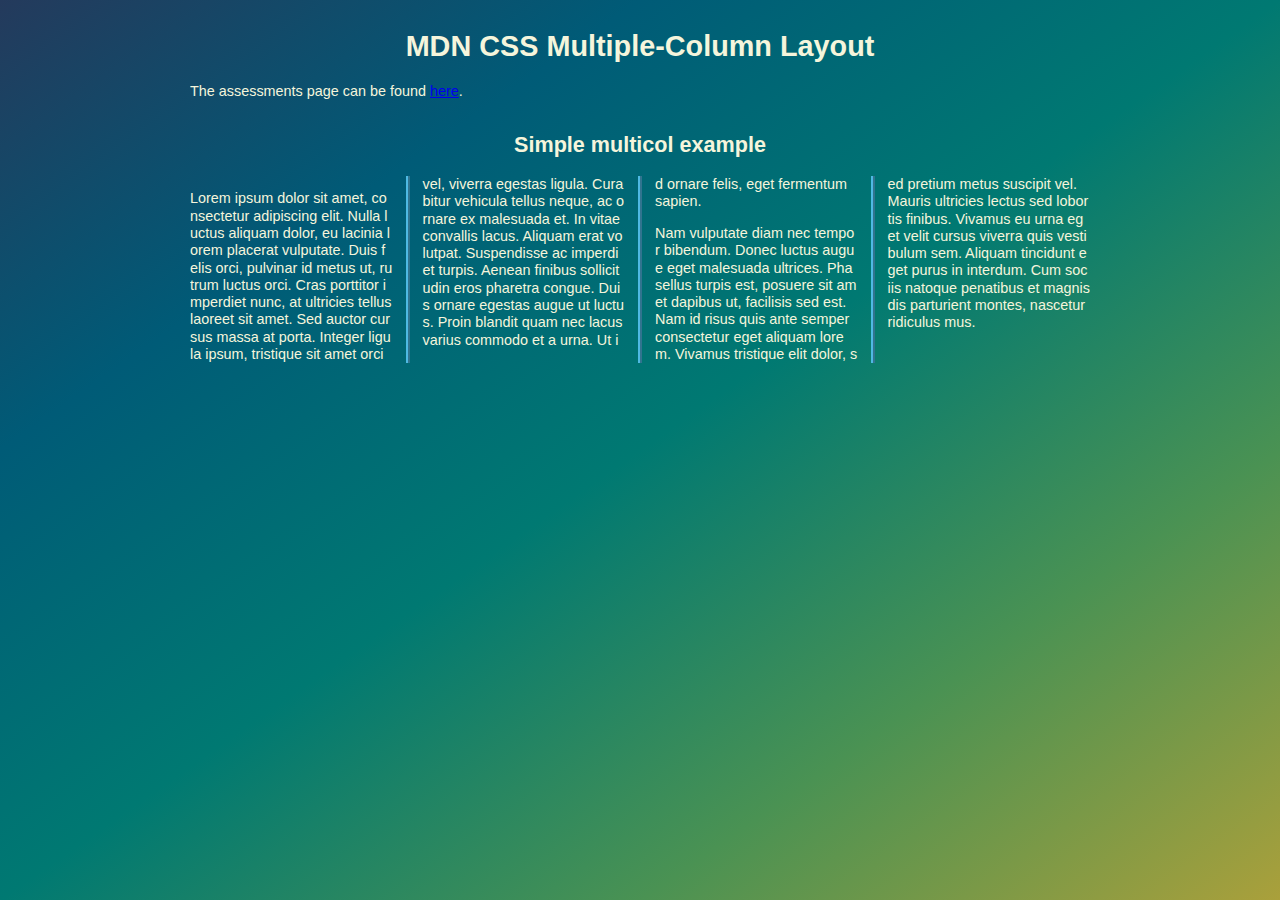
<file: index.html>
<!-- <!DOCTYPE html> -->
<html lang="en">
  <head>
    <meta charset="UTF-8" />
    <meta http-equiv="X-UA-Compatible" content="IE=edge" />
    <meta name="viewport" content="width=device-width, initial-scale=1.0" />
    <title>MDN CSS Multiple-Column Layout</title>
    <link rel="stylesheet" href="styles.css" />
  </head>
  <body>
    <header>
      <h1>MDN CSS Multiple-Column Layout</h1>
    </header>
  
  <p>The assessments page can be found <a href="assessments.html">here</a>.</p>
  
    <div class="container">
      <h2>Simple multicol example</h2>

      <p>
        Lorem ipsum dolor sit amet, consectetur adipiscing elit. Nulla luctus
        aliquam dolor, eu lacinia lorem placerat vulputate. Duis felis orci,
        pulvinar id metus ut, rutrum luctus orci. Cras porttitor imperdiet nunc,
        at ultricies tellus laoreet sit amet. Sed auctor cursus massa at porta.
        Integer ligula ipsum, tristique sit amet orci vel, viverra egestas
        ligula. Curabitur vehicula tellus neque, ac ornare ex malesuada et. In
        vitae convallis lacus. Aliquam erat volutpat. Suspendisse ac imperdiet
        turpis. Aenean finibus sollicitudin eros pharetra congue. Duis ornare
        egestas augue ut luctus. Proin blandit quam nec lacus varius commodo et
        a urna. Ut id ornare felis, eget fermentum sapien.
      </p>

      <p>
        Nam vulputate diam nec tempor bibendum. Donec luctus augue eget
        malesuada ultrices. Phasellus turpis est, posuere sit amet dapibus ut,
        facilisis sed est. Nam id risus quis ante semper consectetur eget
        aliquam lorem. Vivamus tristique elit dolor, sed pretium metus suscipit
        vel. Mauris ultricies lectus sed lobortis finibus. Vivamus eu urna eget
        velit cursus viverra quis vestibulum sem. Aliquam tincidunt eget purus
        in interdum. Cum sociis natoque penatibus et magnis dis parturient
        montes, nascetur ridiculus mus.
      </p>
    </div>
  </body>
</html>
</file>
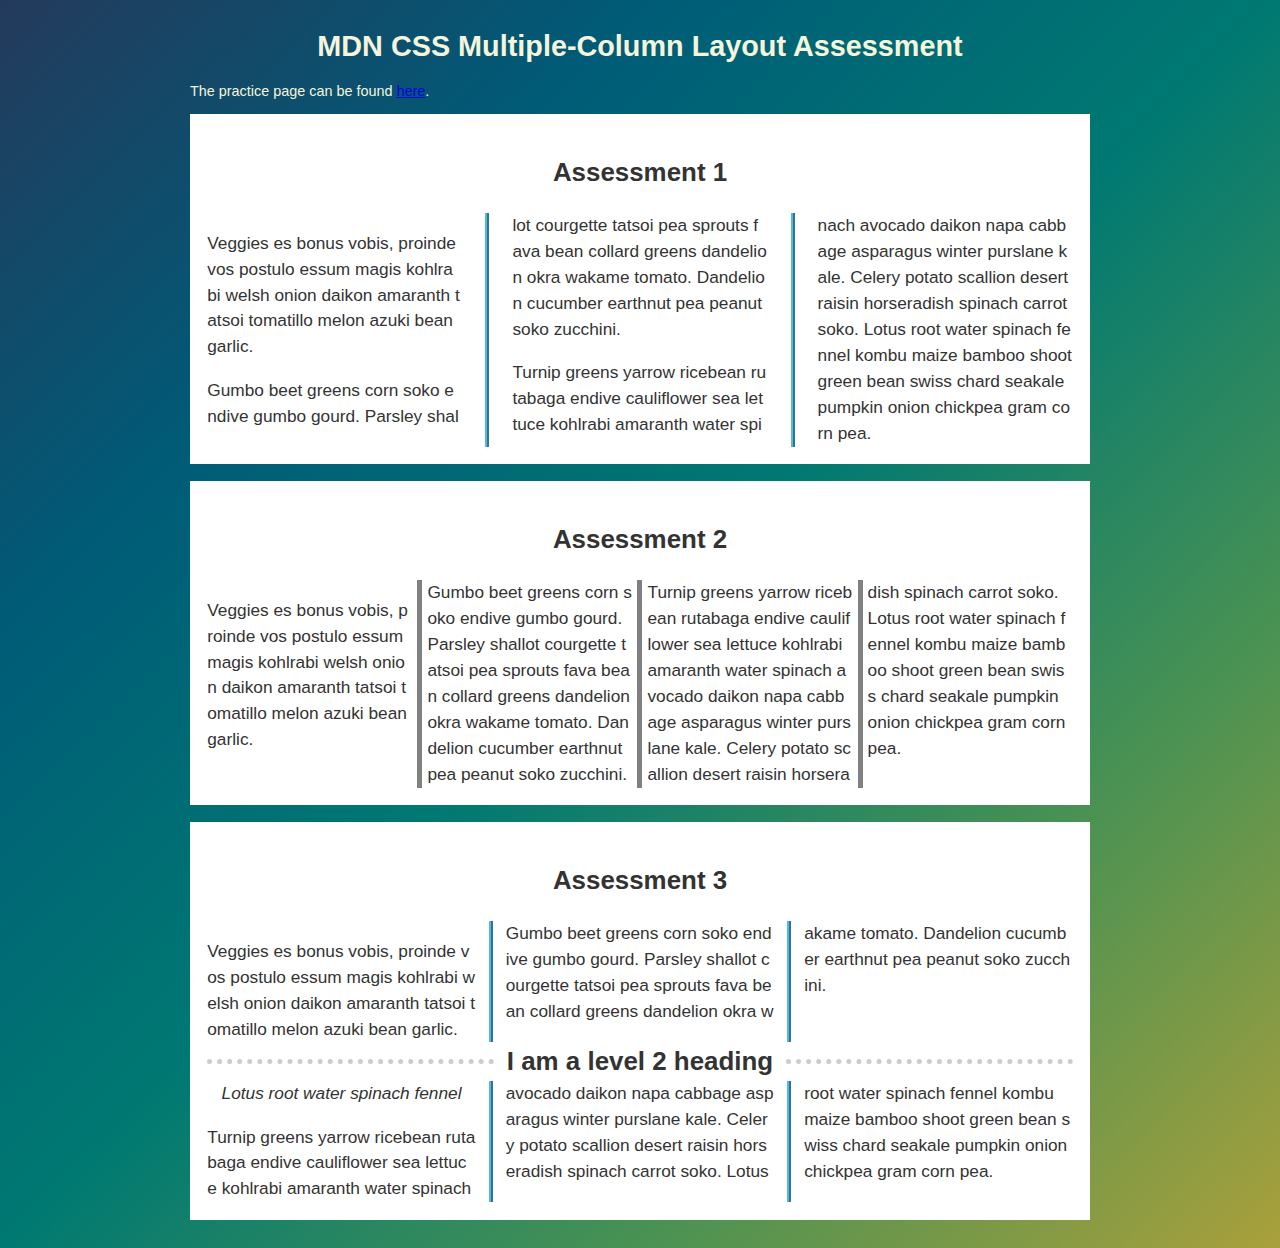
<file: assessments.html>
<!-- <!DOCTYPE html> -->
<html lang="en">
  <head>
    <meta charset="UTF-8" />
    <meta http-equiv="X-UA-Compatible" content="IE=edge" />
    <meta name="viewport" content="width=device-width, initial-scale=1.0" />
    <title>MDN CSS Multiple-Column Layout</title>
    <link rel="stylesheet" href="styles.css" />
  </head>
  <body>
    <header>
      <h1>MDN CSS Multiple-Column Layout Assessment</h1>
    </header>

    <p>The practice page can be found <a href="index.html">here</a>.</p>

    <div class="assessment1">
      <h2>Assessment 1</h2>
      <div class="container">
        <p>
          Veggies es bonus vobis, proinde vos postulo essum magis kohlrabi welsh
          onion daikon amaranth tatsoi tomatillo melon azuki bean garlic.
        </p>

        <p>
          Gumbo beet greens corn soko endive gumbo gourd. Parsley shallot
          courgette tatsoi pea sprouts fava bean collard greens dandelion okra
          wakame tomato. Dandelion cucumber earthnut pea peanut soko zucchini.
        </p>

        <p>
          Turnip greens yarrow ricebean rutabaga endive cauliflower sea lettuce
          kohlrabi amaranth water spinach avocado daikon napa cabbage asparagus
          winter purslane kale. Celery potato scallion desert raisin horseradish
          spinach carrot soko. Lotus root water spinach fennel kombu maize
          bamboo shoot green bean swiss chard seakale pumpkin onion chickpea
          gram corn pea.
        </p>
      </div>
    </div>

    <br />

    <div class="assessment2">
      <h2>Assessment 2</h2>
      <div class="container">
        <p>
          Veggies es bonus vobis, proinde vos postulo essum magis kohlrabi welsh
          onion daikon amaranth tatsoi tomatillo melon azuki bean garlic.
        </p>

        <p>
          Gumbo beet greens corn soko endive gumbo gourd. Parsley shallot
          courgette tatsoi pea sprouts fava bean collard greens dandelion okra
          wakame tomato. Dandelion cucumber earthnut pea peanut soko zucchini.
        </p>

        <p>
          Turnip greens yarrow ricebean rutabaga endive cauliflower sea lettuce
          kohlrabi amaranth water spinach avocado daikon napa cabbage asparagus
          winter purslane kale. Celery potato scallion desert raisin horseradish
          spinach carrot soko. Lotus root water spinach fennel kombu maize
          bamboo shoot green bean swiss chard seakale pumpkin onion chickpea
          gram corn pea.
        </p>
      </div>
    </div>

    <br />

    <div class="assessment3">
      <h2>Assessment 3</h2>

      <div class="container">
        <p>
          Veggies es bonus vobis, proinde vos postulo essum magis kohlrabi welsh
          onion daikon amaranth tatsoi tomatillo melon azuki bean garlic.
        </p>

        <p>
          Gumbo beet greens corn soko endive gumbo gourd. Parsley shallot
          courgette tatsoi pea sprouts fava bean collard greens dandelion okra
          wakame tomato. Dandelion cucumber earthnut pea peanut soko zucchini.
        </p>
        <div class="box">
          <h2>I am a level 2 heading</h2>
          <div class="subhead">Lotus root water spinach fennel</div>
        </div>
        <p>
          Turnip greens yarrow ricebean rutabaga endive cauliflower sea lettuce
          kohlrabi amaranth water spinach avocado daikon napa cabbage asparagus
          winter purslane kale. Celery potato scallion desert raisin horseradish
          spinach carrot soko. Lotus root water spinach fennel kombu maize
          bamboo shoot green bean swiss chard seakale pumpkin onion chickpea
          gram corn pea.
        </p>
      </div>
    </div>
  </body>
</html>
</file>
<file: styles.css>
html,
body {
  margin: 0;
  padding: 0;
  overflow: auto;
  hyphens: auto;
  -webkit-hyphens: auto;
  word-break: break-all;
  -webkit-box-sizing: border-box;
  -moz-box-sizing: border-box;
  box-sizing: border-box;
}

*,
*::before,
*::after {
  box-sizing: inherit;
}

body {
  background-image: linear-gradient(
    to right bottom,
    #243a5c,
    #005b77,
    #007972,
    #4a9253,
    #aaa03b
  );
  color: beige;
  width: 90%;
  max-width: 900px;
  margin: 2em auto;
  font: 0.9em/1.2 Arial, Helvetica, sans-serif;
}

header {
  text-align: center;
}

.container {
  /* column-count: 3; */
  column-width: 200px;
  column-gap: 30px;
  column-rule: 4px ridge rgb(79, 185, 227);
}

h2 {
  column-span: all;
  text-align: center;
}

.assessment1 {
  background-color: #fff;
  color: #333;
  font: 1.2em / 1.5 Helvetica Neue, Helvetica, Arial, sans-serif;
  padding: 1em;
  margin: 0;
}

.assessment1 .container {
  column-count: 3;
  column-gap: 50px;
}

.assessment2 {
  background-color: #fff;
  color: #333;
  font: 1.2em / 1.5 Helvetica Neue, Helvetica, Arial, sans-serif;
  padding: 1em;
  margin: 0;
}

.assessment2 .container {
  column-width: 200px;
  column-gap: 15px;
  column-rule: 5px solid grey;
}

.assessment3 {
  background-color: #fff;
  color: #333;
  font: 1.2em / 1.5 Helvetica Neue, Helvetica, Arial, sans-serif;
  padding: 1em;
  margin: 0;
}

.assessment3 .container {
  column-count: 3;
}

.assessment3 .box {
  text-align: center;
  margin: 1em 0;
}

.assessment3 .box h2 {
  margin: 0;
  display: grid;
  grid-template-columns: 1fr auto 1fr;
  column-gap: 0.5em;
  align-items: center;
}

.assessment3 .box h2::before {
  content: '';
  border-bottom: 5px dotted #ccc;
}

.assessment3 .box h2::after {
  content: '';
  border-bottom: 5px dotted #ccc;
}

.assessment3 .subhead {
  font-style: italic;
}
</file>
